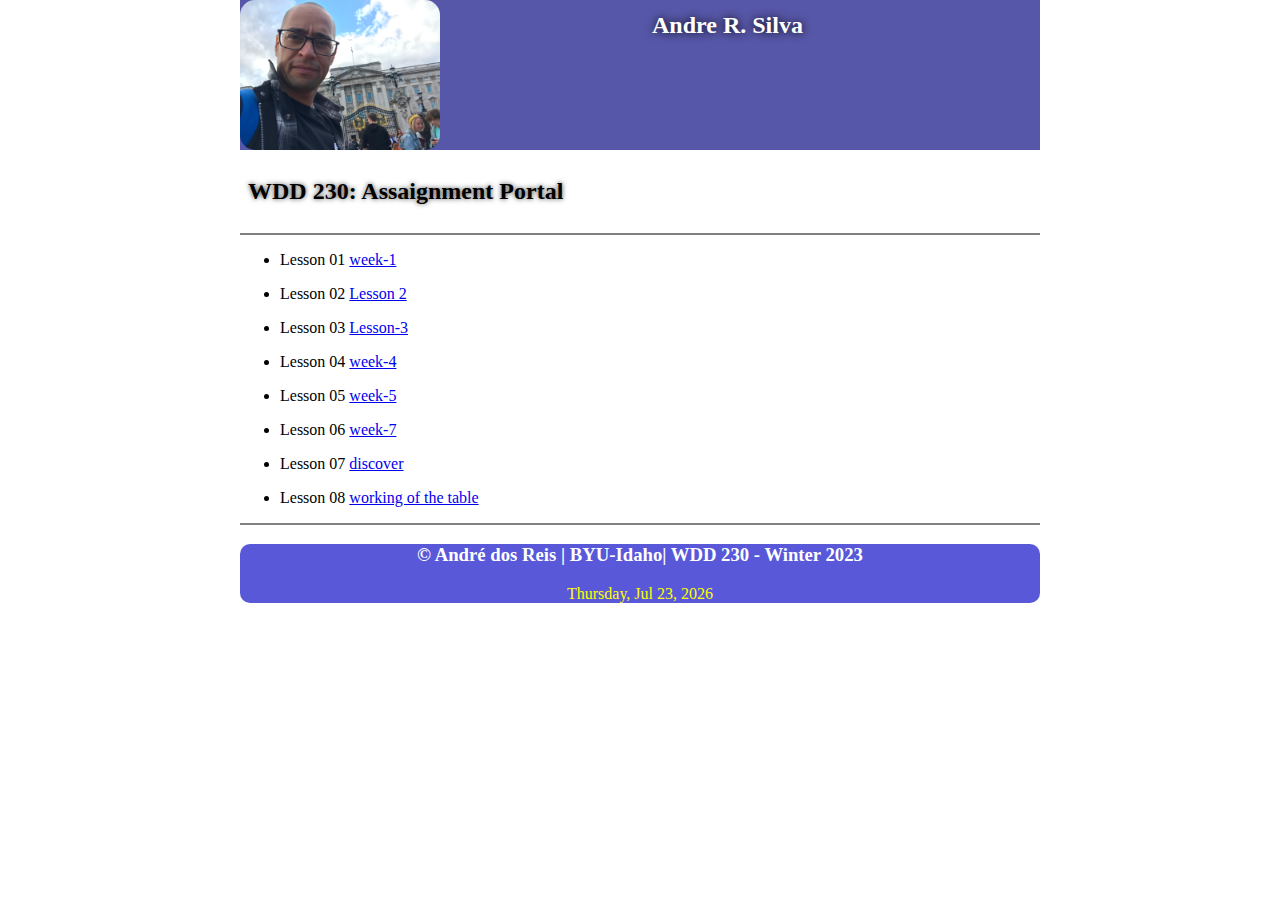
<file: index.html>
<!DOCTYPE html>
<html lang="en-us">
<head>
    <meta charset="UTF-8">
    <meta http-equiv="X-UA-Compatible" content="IE=edge">
    <meta name="viewport" content="width=device-width, initial-scale=1.0">
    <meta name="description" content="André dos Reis">
    <meta name="author" content="André dos Reis in WDD 230"> 

 <title>André dos Reis</title>

 <!-- this is my Css-->
 <link rel="stylesheet" href="css/global.css">
 
<!-- <link rel="stylesheet" href="css/normalize.css">--> 




</head>

<body>
  <header>
        <img src="image/andre.png" alt=""> 
        
      <h1> Andre </h1>
        
        
    
       
  </header>
  
  <main>
    <!-- This is the main heading is JavaScript-->
    <h2> nothing </h2> 
    <hr>
    <ul>
        <li>
           <span>Lesson 01</span> <a href="week-1/index.html"> week-1</a>

        </li>
    </ul>

    <ul>
        <li>
           <span>Lesson 02</span> <a href="lesson2/index.html"> Lesson 2</a>

        </li>
    </ul>
    <ul>
        <li>
           <span>Lesson 03</span> <a href="lesson 3/index.html"> Lesson-3</a>

        </li>
    </ul>
   
    <ul>
        <li>
           <span>Lesson 04</span> <a href="week-1/index.html"> week-4</a>

        </li>
    </ul>
    <ul>
        <li>
           <span>Lesson 05</span> <a href="week-5/bom.html"> week-5</a>

        </li>
    </ul>

    <ul>
      <li>
         <span>Lesson 06</span> <a href="lesson-07/layzyload.html"> week-7</a>

      </li>
  </ul>

  <ul>
   <li>
      <span>Lesson 07</span> <a href="Leiria Chamber/discover.html"> discover</a>

   </li>
</ul>
<ul>
   <li>
      <span>Lesson 08</span> <a href="lesson08/tablebuild.html"> working of the table</a>

   </li>
</ul>

    <hr>
    

       
  
    </main>
  
  <footer>
     <span id="copyright"> </span>
    <h3>&copy; André dos Reis | BYU-Idaho| WDD 230 - Winter 2023 </h3> 
     <span id="currentDate"></span>
  </footer>
  <script src="script/app.js"></script>
  <script src="script/date.js"></script>


</body>
</html>
</file>
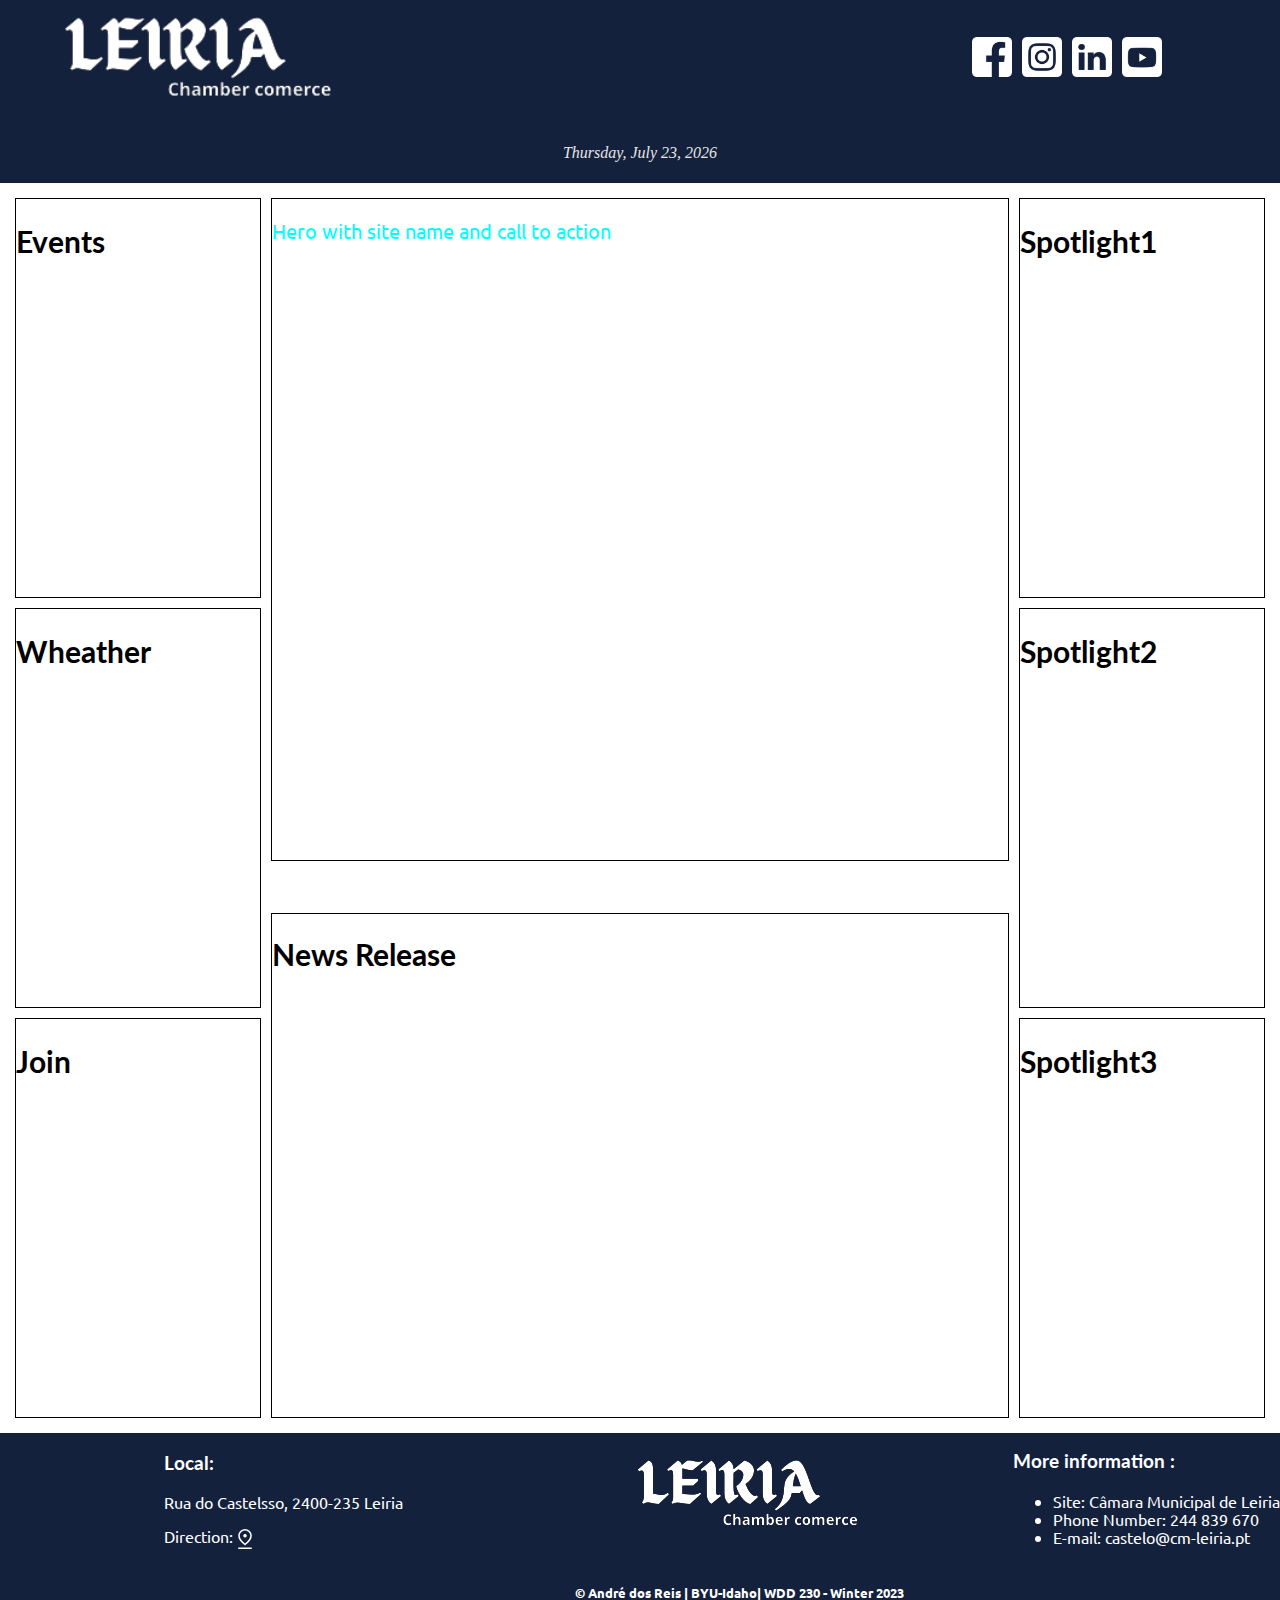
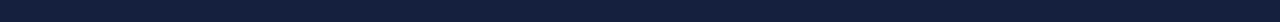
<file: Chamber/index.html>
<!DOCTYPE html>
<html lang="en">
<head>
    <meta charset="UTF-8">
    <meta http-equiv="X-UA-Compatible" content="IE=edge">
    <meta name="viewport" content="width=device-width, initial-scale=1.0">
    <link rel="shortcut icon" href="image home/favicon.ico" type="image/x-icon">

    <!--Css contructor-->
    <link rel="stylesheet" href="css/normalize.css">
    <link rel="stylesheet" href="css/global.css">
    <link rel="stylesheet" href="css/medium.css">
    <link rel="stylesheet" href="css/small.css">
    
    
    <title>Leira Chamber commerce</title>

</head>
<body>
    <header>
        <div id="logo">
            <a href="index.html"> <img src="images/Leiria__1_-removebg-preview.png" alt="logo "></a>

        </div>
        <nav></nav>
    
        <button id="hamburger">&#9776</button>   
      <!--  <a href="#" id="hamburger">&#9776;</a>-->

        <nav class="li">
           
             
            <ul id="primaryNav">
                <li class="contener1"><a href="discover.html">Dicover</a></li>
                <li><a href="join.html">Join</a></li>
                <li><a href="contact.html">Contact</a></li>
            </ul>
        </nav>
    <section class="social">
       <a href="#"><img src="images/facebook.webp" alt="logo face"></a>
       <a href="#"><img src="images/instagram.webp" alt="logo face"></a>
       <a href="#"><img src="images/linkedin.webp" alt="logo face"></a>
       <a href="#"><img src="images/youtube.webp" alt="logo face"></a>
     </section>
    <div class="date"></div>

    

    </header>
    
    <main class="home">

        
        <section class="princal">
           
            <p>Hero with site name and call to action</p>
                 <!--<picture>
                <img src="image home/large_wide.jpg" alt=" exercicio" >
          </picture>
 --> 
        </section>

        <section class="newRe">
            <h2>News Release</h2>
        </section>

        <section class="evants">
            <h2> Events</h2>
          

        </section>

        <section class="wheather">
            <h2> Wheather</h2>
        </section>

        <section class="join">
            <h2>Join</h2>

        </section>
    
        <section class="spot1">
            <h2>Spotlight1</h2>
        </section>
        <section class="spot2">
            <h2>Spotlight2</h2>
        </section>
        <section class="spot3">
            <h2>Spotlight3</h2>
        </section>

    
    
</main>

    <footer>
      
        <img src="images/Leiria__1_-removebg-preview.png" alt="logo">
            
        <section class="visit">
            
            <h3> Local:</h3>
           
            <p>
                Rua do Castelsso, 2400-235 Leiria

            </p>
            
            <span> Direction: <a 
                class="link-cast" href="https://goo.gl/maps/KmUEZhbjiCQguq5D6"><img src="images/pin_drop_FILL0_wght400_GRAD0_opsz48.png" alt=" pin drop"></a></span>
            </section>

            <section class="info">
                <h3>More information :</h3>
                <ul>
                    <li>
                        Site: Câmara Municipal de Leiria

    
                    </li>
                    <li>
                        Phone Number: 244 839 670


                    </li>
                    <li>
                        E-mail: castelo@cm-leiria.pt

                    </li>
                    


                </ul>

        </div>
            
                                                    
            </section>

            <section class="cp">
                <h5>&copy; André dos Reis | BYU-Idaho| WDD 230 - Winter 2023 </h5> 
               
                <p id="last"> </p>
                 </section>
                 

    </footer>
    <script src="JS/date.js"></script> 
    <script src="JS/hamburger.js"></script>
   
</body>
</html>
</file>
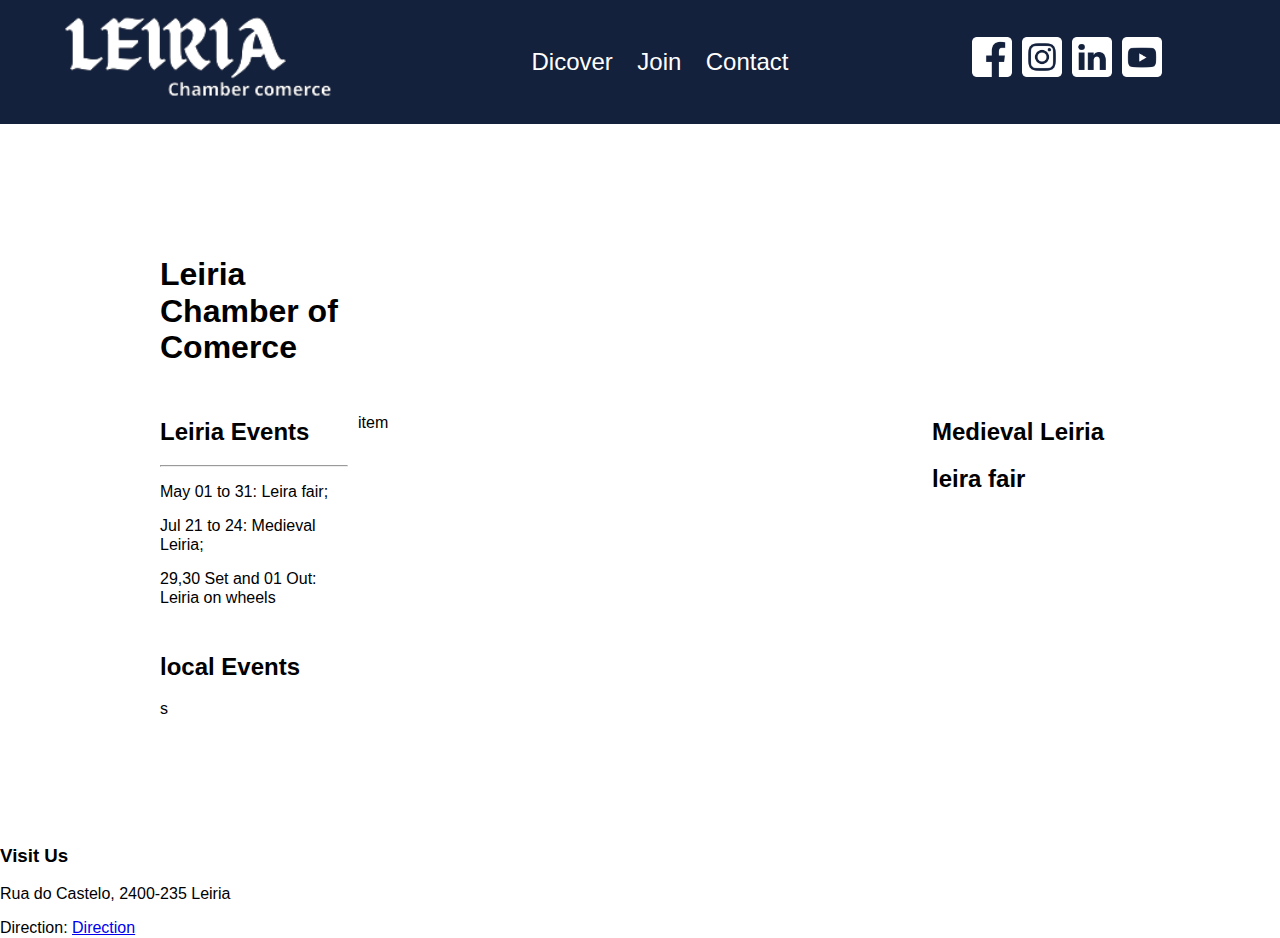
<file: Leiria Chamber/index.html>
<!DOCTYPE html>
<html lang="en">
<head>
    <meta charset="UTF-8">
    <meta http-equiv="X-UA-Compatible" content="IE=edge">
    <meta name="viewport" content="width=device-width, initial-scale=1.0">
    <link rel="shortcut icon" href="image home/favicon.ico" type="image/x-icon">

    <!--Css contructor-->
    <link rel="stylesheet" href="css/normalize.css">
    <link rel="stylesheet" href="css/global.css">
    
    
    <title>Leira Chamber commerce</title>

</head>
<body>
    <header>
        <div id="logo">
            <a href="index.html"> <img src="images/Leiria__1_-removebg-preview.png" alt="logo "></a>

        </div>
        <nav></nav>
        <a href="#" id="hamburger">&#9776;</a>
        <nav class="li">
            <ul>
                <li class="contener1"><a href="discover.html">Dicover</a></li>
                <li><a href="join.html">Join</a></li>
                <li><a href="contact.html">Contact</a></li>
            </ul>
        </nav>
    <section class="social">
       <a href="#"><img src="images/facebook.webp" alt="logo face"></a>
       <a href="#"><img src="images/instagram.webp" alt="logo face"></a>
       <a href="#"><img src="images/linkedin.webp" alt="logo face"></a>
       <a href="#"><img src="images/youtube.webp" alt="logo face"></a>
    
    </section>
    </header>
    
    <main class="home">

        <h1>Leiria Chamber of Comerce</h1>
        <section class="princal">

            <p>item</p>

           <!--<picture>
                <img src="image home/large_wide.jpg" alt=" exercicio" >


            </picture>
 --> 
        </section>
        <section class="evants">
            <h2> Leiria Events</h2>
            <hr>
            <p>
                May 01 to 31: Leira fair;
            </p>
            <p>
                Jul 21 to 24: Medieval Leiria;
            </p>
            <p>
                29,30 Set and 01 Out: Leiria on wheels
            </p>

        </section>

    

    <section class="left">

        <section>
            <h2> Medieval Leiria</h2>

        </section>
        <section>
            <h2> leira fair</h2>
        </section>

    </section>

    <section class="rig">
        <h2> local Events</h2>

        <section class=""> 
            <p>s</p>
        </section>

    </section>
</main>
    <footer>
        <section class="visit">
            <h3> Visit Us</h3>
            <p>
                Rua do Castelo, 2400-235 Leiria

            </p>
            
            <span> Direction: </span><a class="link-cast" href="https://goo.gl/maps/KmUEZhbjiCQguq5D6"> Direction</a>
            </section>


    </footer>
</body>
</html>
</file>
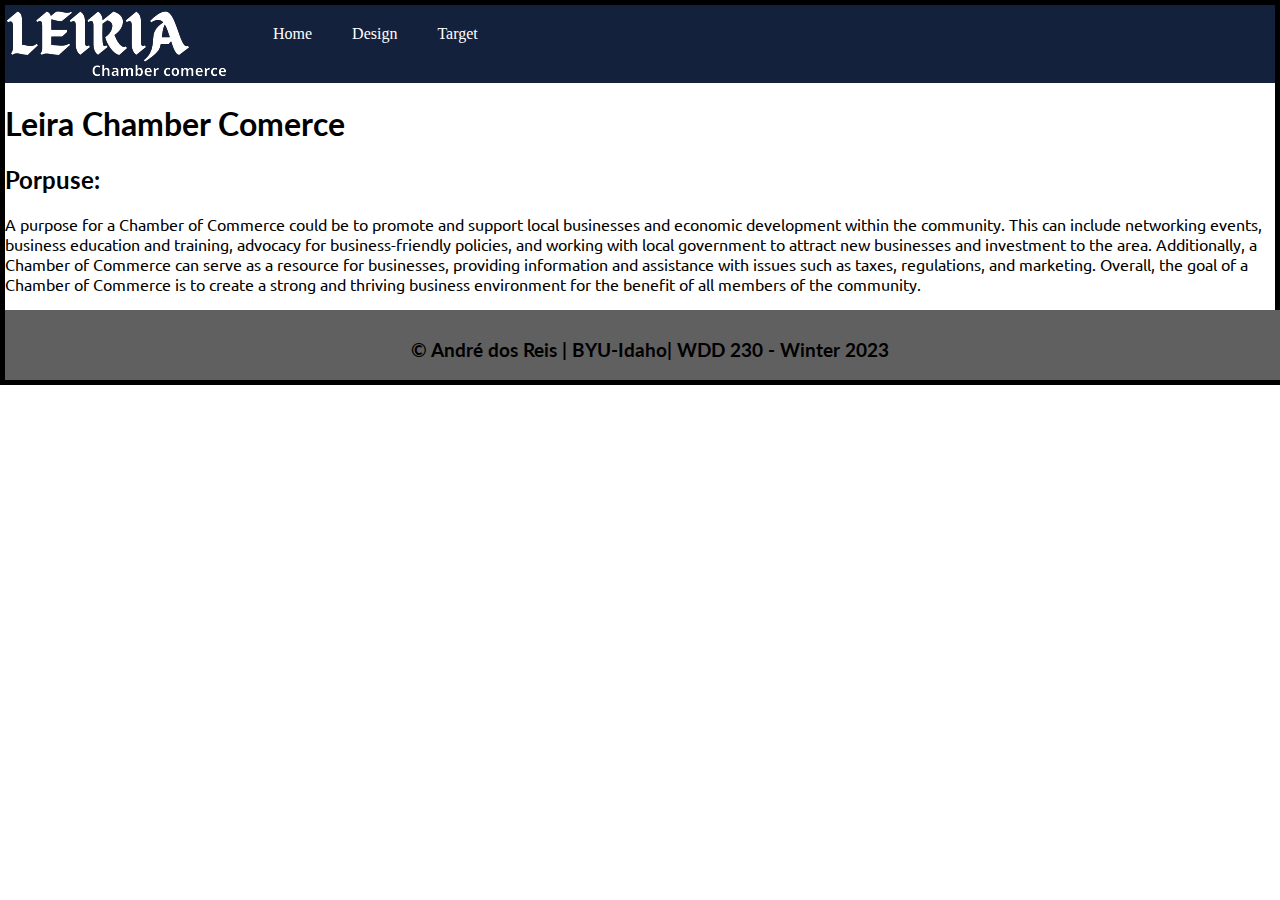
<file: lesson 3/index.html>
<!DOCTYPE html>
<html lang="en">
<head>
    <meta charset="UTF-8">
    <meta http-equiv="X-UA-Compatible" content="IE=edge">
    <meta name="viewport" content="width=device-width, initial-scale=1.0">
    <link rel="stylesheet" href="css/global.css">
    <title>Leira Chamber Comerce</title>
</head>
<body>

    <header>

        <img src="image/Leiria__1_-removebg-preview.png" alt="logo ">
        <nav><a href="index.html"> Home</a></nav>
        <nav><a href="design.html"> Design</a></nav>
        <nav><a href="target.html"> Target</a></nav>


    </header>
    
    <main>
        <section>
            <h1> Leira Chamber Comerce</h1>
            <h2> Porpuse:</h2>
            <p> A purpose for a Chamber of Commerce could be to promote and support local businesses and economic development within the community. This can include networking events, business education and training, advocacy for business-friendly policies, and working with local government to attract new businesses and investment to the area. Additionally, a Chamber of Commerce can serve as a resource for businesses, providing information and assistance with issues such as taxes, regulations, and marketing. Overall, the goal of a Chamber of Commerce is to create a strong and thriving business environment for the benefit of all members of the community. </p>

        </section>

        

    </main>
    <script src="Js-lenson3/datemodefy.js"></script>
    <footer>
        <span id="copyright"> </span>
        <h3>&copy; André dos Reis | BYU-Idaho| WDD 230 - Winter 2023 </h3> 
         <span id="currentDate"></span>
    </footer>
</body>
</html>
</file>
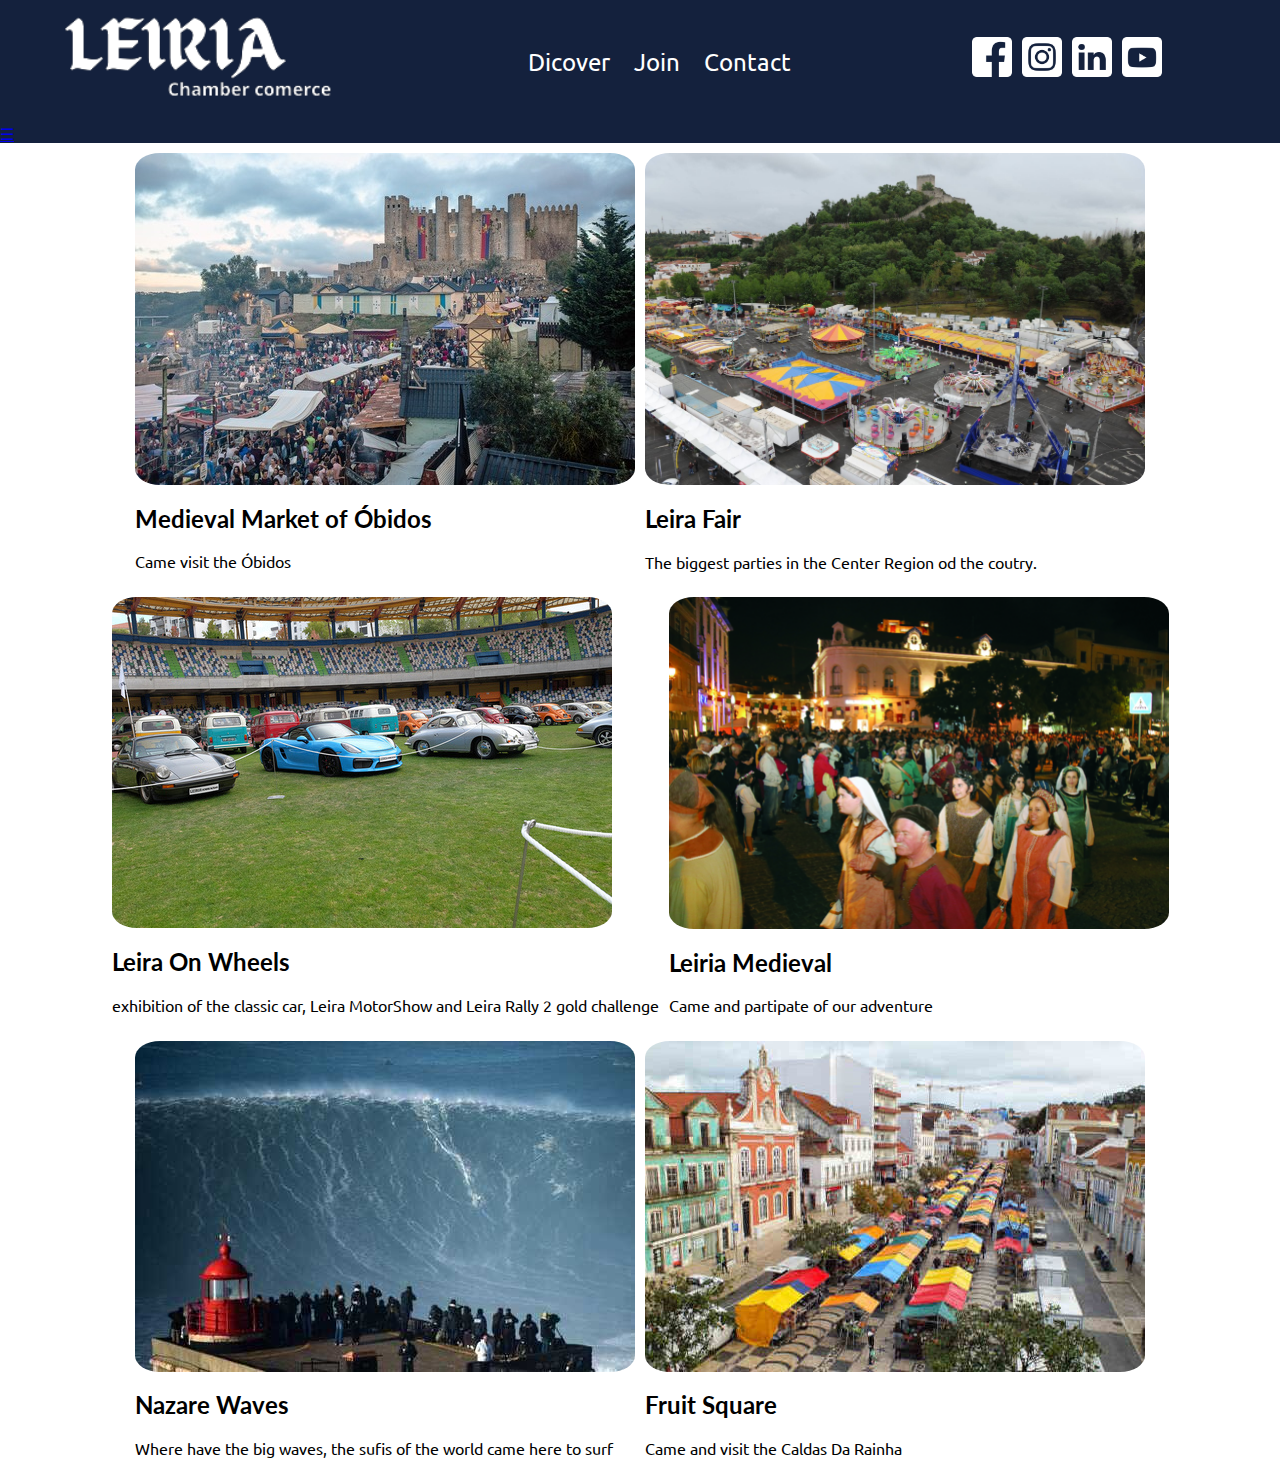
<file: Chamber/discover.html>
<!DOCTYPE html>
<html lang="en">
<head>
    <meta charset="UTF-8">
    <meta http-equiv="X-UA-Compatible" content="IE=edge">
    <meta name="viewport" content="width=device-width, initial-scale=1.0">

    <!--Css contructor-->
    <link rel="stylesheet" href="css/normalize.css">
    <link rel="stylesheet" href="css/global.css">
    
    
    <title>Discover</title>
</head>

<body>
    <header>
        <div id="logo">
            <a href="index.html"> <img src="images/Leiria__1_-removebg-preview.png" alt="logo "></a>

        </div>
        <nav></nav>
        <a href="#" id="hamburger">&#9776;</a>
        <nav class="li">
            <ul>
                <li class="contener1"><a href="discover.html">Dicover</a></li>
                <li><a href="join.html">Join</a></li>
                <li><a href="contact.html">Contact</a></li>
            </ul>
        </nav>
    <section class="social">
       <a href="#"><img src="images/facebook.webp" alt="logo face"></a>
       <a href="#"><img src="images/instagram.webp" alt="logo face"></a>
       <a href="#"><img src="images/linkedin.webp" alt="logo face"></a>
       <a href="#"><img src="images/youtube.webp" alt="logo face"></a>
    
    </section>
    </header>
    
    <main>
        <div class="container">

        <div class="div-1" >

        <picture>
            <img src=" https://via.placeholder.com/500" width="500" alt="placeholder" data-src="images/Discover img/feira medieval de obidos.jpg">
            
        </picture>

        <h2> Medieval Market of Óbidos</h2>
        
        <p>Came visit the Óbidos</p>
        
        </div>

    <div class="div-2">

        <picture>
            <img src=" https://via.placeholder.com/500" width="500" alt="placeholder" data-src="images/Discover img/feira_de_leiria1.jpg">
            
        </picture>

        <h2> Leira Fair</h2>
               
        <p>The biggest parties in the Center Region od the coutry.
    
        </p>
        
    </div>
    <div class="div-3">

        <picture>
            <img src=" https://via.placeholder.com/500" width="500" alt="placeholder" data-src="images/Discover img/Leiria sobr Rodas.jpg">
            
        </picture>

        <h2> Leira On Wheels</h2>
        <p> exhibition of the classic car, Leira MotorShow and Leira Rally 2 gold challenge
        </p>
        
    </div>
    <div class="div-4">

        <picture>
            <img src=" https://via.placeholder.com/500" width="500" alt="placeholder" data-src="images/Discover img/Leiria medieval.png">
            
        </picture>
       <h2> Leiria Medieval</h2>
        <p> Came and partipate of our adventure
        </p>
        
    </div>

    <div class="div-5">

        <picture>
            <img src=" https://via.placeholder.com/500" width="500" alt="placeholder" data-src="images/Discover img/Onda de Nazare.jpg">
            
        </picture>

        <h2> Nazare Waves</h2>
         <p> Where have the big waves, the sufis of the world came here to surf 
        </p>
            
    </div>
    <div class="div-6">

        <picture>
            <img src=" https://via.placeholder.com/500x500"  alt="placeholder" data-src="images/Discover img/praca-da-fruta-caldas-da-rainha.jpg">
            
        </picture>

        <h2> Fruit Square</h2>
        
        <p> Came and visit the Caldas Da Rainha
        </p>
            
    </div>

</div>
    
    
    </main>
    
    <script src="JS/discover.js"></script>
</body>
</html>
</file>
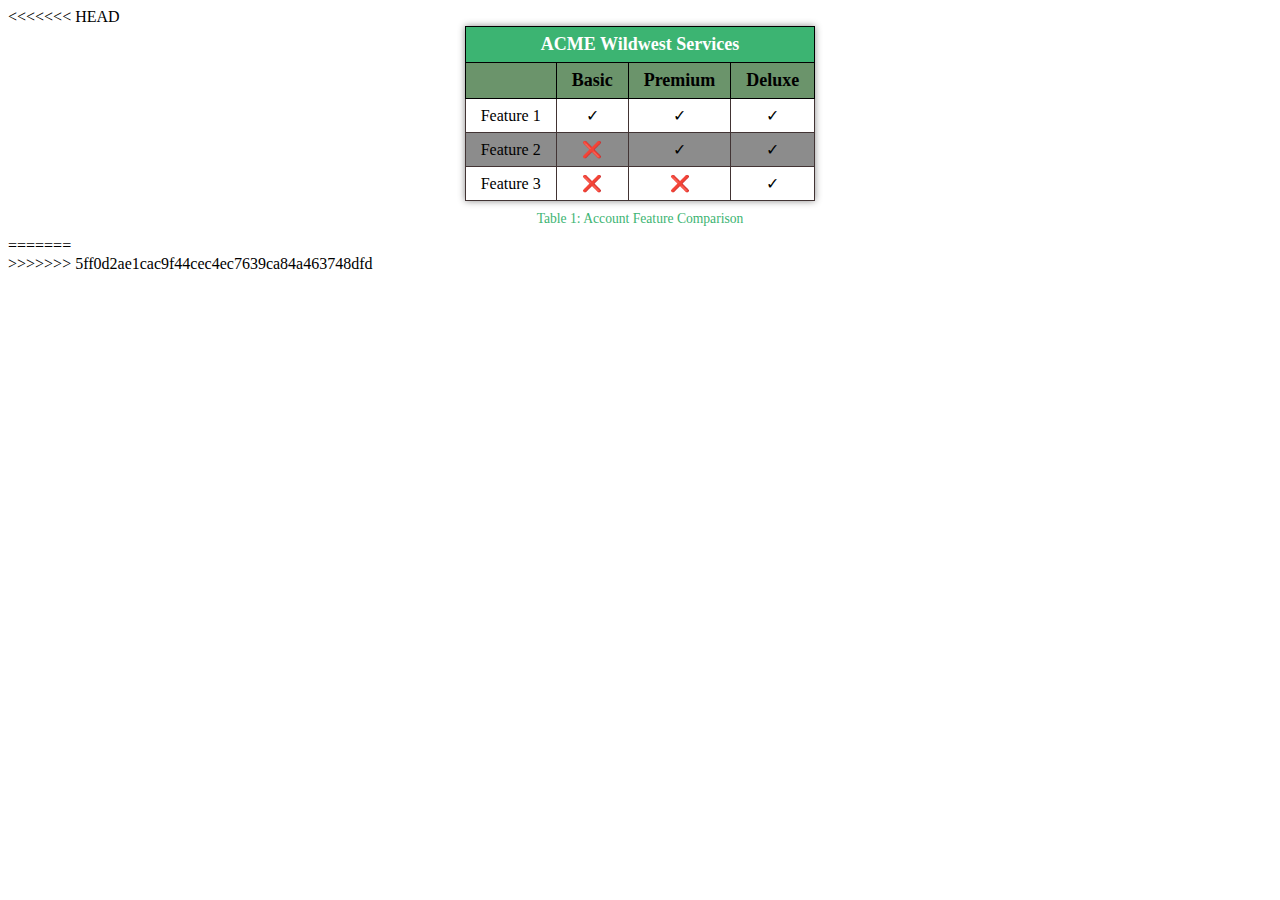
<file: lesson08/tablebuild.html>
<!DOCTYPE html>
<html lang="en">
<head>
    <meta charset="UTF-8">
    <meta http-equiv="X-UA-Compatible" content="IE=edge">
    <meta name="viewport" content="width=device-width, initial-scale=1.0">
    <link rel="stylesheet" href="style.css">
    <title>Document</title>
</head>
<body>
    <main>
    <table>
        <caption> Table 1: Account Feature Comparison</caption>
        <thead>
            <tr>
                <th colspan="4" scope="colgroup"> ACME Wildwest Services </th>
            </tr>
            <tr>
                <th scope="col"></th>
                <th scope="col"> Basic </th>
                <th scope="col"> Premium</th>
                <th scope="col"> Deluxe</th>
            </tr>
        </thead>

            <tbody>
                <tr>
                    <td> Feature 1</td>
                    <td>✓</td>
                    <td>✓</td>
                    <td>✓</td>
                </tr>

                <tr>
                    <td> Feature 2</td>
                    <td >❌</td>
                    <td>✓</td>
                    <td>✓</td>
                </tr>

                <tr>
                    <td> Feature 3</td>
                    <td>❌</td>
                    <td>❌</td>
                    <td> ✓</td>
                </tr>
            </tbody>

<<<<<<< HEAD
        </thead>


    </table>
    
=======
        </table>
    </main>
>>>>>>> 5ff0d2ae1cac9f44cec4ec7639ca84a463748dfd
</body>
</html>
</file>
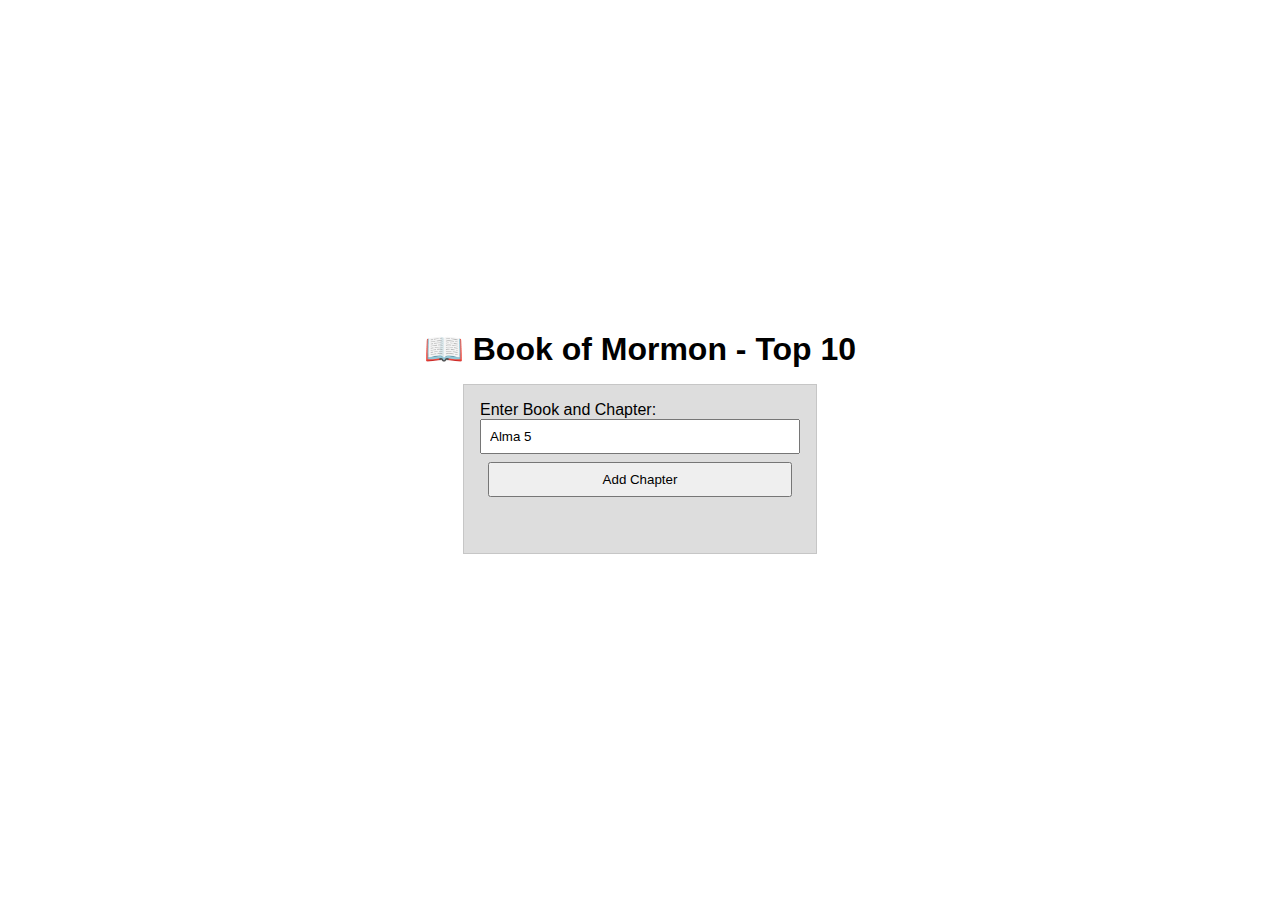
<file: week-5/bom.html>
<!DOCTYPE html>
<html lang="en">
<head>
    <meta charset="UTF-8">
    <meta http-equiv="X-UA-Compatible" content="IE=edge">
    <meta name="viewport" content="width=device-width, initial-scale=1.0">
    <link rel="stylesheet" href="bom.css">
    <title>Document</title>
</head>
<body>
    
    <h1>📖 Book of Mormon - Top 10</h1>
<main>
	<label for="favchap">Enter Book and Chapter: </label>
	<input type="text" id="favchap" placeholder="Alma 5" value="Alma 5">
	<button type="submit">Add Chapter</button>
	<ul id="list"></ul>
</main>
<script src="bom.js"></script>
</body>
</html>
</file>
<file: css/global.css>
body{
    margin: auto;
    max-width: 800px;
    
}
/*----header---*/

header {
    background-color: rgba(51, 51, 150, 0.822);
    display: grid;
    grid-template-columns: 400px 1fr;
  
    
    
}
header img{
    width: 200px;
    height: auto;
    grid-column: 1;
    grid-row: 1;
    border-radius: 15px;
}

h1{
    font-size: 1.5rem;
    margin: 0.75rem;
    color: white;
    text-shadow: 0 0 10px #000;

    grid-column: 2;
    grid-row: 1;
    
    
}

h2{
    padding: 0.5rem;
     
    text-shadow: 0 0 5px #444;
}
hr{
    
    border: 1px solid;
    
}




footer{
    background-color: rgba(52, 52, 209, 0.822);
    color: white;
    text-align: center;
    border-radius: 10px;
}
footer span{
    font-size: 1rem;
    color: yellow;
}
</file>
<file: Chamber/css/global.css>
@import url('https://fonts.googleapis.com/css2?family=Lato:ital,wght@0,100;0,300;0,400;0,900;1,700;1,900&family=Ubuntu:ital,wght@0,300;0,400;0,500;0,700;1,400;1,500;1,700&display=swap');

/*
font-family: 'Lato', sans-serif;
  font-family: 'Ubuntu', sans-serif;
*/


/* titulo usa ubuto, letras lato
/* Color Theme Swatches in Hex */
/*title*/
/*Paleta clássica: Azul escuro, branco e dourado. 
Esta paleta transmite confiança e estabilidade, além de destacar a importância da tradição e da história da região.*/

/*header and footer* /
/*azul  #14213d;*/

/*footer E nav*/
/*dourado #FFD700*/
/*nav*/
/*#fff*/
/* letra branca*/

:root{
--color_header: #14213d;
--nav:#fff;
--font_titles: 'Lato', sans-serif, 'Open Sans';
--font_words: 'Ubuntu', sans-serif;
--holder:red;



}
h1,h2,h3{
font-family: var(--font_titles);
}


/*this is global css will serve all page*/
    
body{
    font-family: var(--font_words);
    height: 100vh;
    margin: 0;
    padding: 0;
    
} 


/* HEADER*/
header{
    background-color: #14213d;
    display:grid;
    grid-template-columns: 1fr 1fr 1fr;
    
    margin: auto;
    
    
} 

header img {
    filter: invert(1);
}
#logo img{
    width: 300px;
    padding: 10px;
}
#logo {
    grid-column: 1;
    margin: auto;
    grid-row: 1;
}
nav{
    margin: auto;
    grid-column: 2;
    grid-row: 1;
 
    
}
nav li{
    display: inline-block;
    padding: 10px;
}

nav a{
    color: white;
    text-decoration: none;
    font-size: 1.5rem;
    text-align: center;
    font-weight: 500px;
}
nav ul{
    
    list-style-type: none ;
    
}

nav li a:hover  {
    color: red;
}


.date{
    grid-column: 2;
    color: #e5e5e5 ;
    margin: 0.5rem;
    font-style: italic;
    text-align: center;
    padding: 0.75rem;
    font-family: 'EB Garamond', serif;
    font-weight: 500;
    
}


/*
.reponsive li{
    display: block;
    display: flex;
    flex-direction: column;
    justify-content: space-around;
    margin-right: 40px;
}
*/
a img{
    width: 24px;
    
}
.social {
    display: flex;
    gap: 10px;
    grid-column: 3;
    grid-row: 1;
    margin: auto;
}

.social img {
    width: 40px;
}






/* -----MAIN---*/

.home{

    max-width: 100%;
    
    padding: 15px;
    display:grid;
    grid-template-columns: 1fr 3fr 1fr;
    grid-template-rows: 400px 400px 400px;
    /*column-gap: 10px;
    row-gap: 10px;*/
    gap: 10px;

}

main section{
    
    
    font-size: 20px;
    border: black 1px solid;
    

   
}

.princal{
    
    grid-column: 2;
    grid-row: 1/3;
    height: 661px;
    
}
.newRe{
    
    grid-column: 2;
    grid-row: 3;
    margin-top: -105px;
    text-align: left;
    line-height: 1.5em;
}
.events{
  
}

.wheather{
    grid-column: 1;
    grid-row: 2;
}

.join{
    grid-column: 1;

}

.spot1{
    grid-column: 3;
    grid-row: 1;
}
.spot2{
    grid-column: 3;
    grid-row: 2;
}


/*Discover*/

.container{
    display: flex;
    flex-direction: row;
    flex-wrap: wrap;
    justify-content: center;
    align-items: center;
    margin: auto;
    gap: 10px;
  
    }


.container{
    flex-wrap: wrap;
    padding: 10px ;
}



img{
    display: block;
    margin-bottom: 10px;
    border-radius: 5%;
}

div p{
    word-wrap: break-word;
}

figcaption{
    text-align: center;
    font-style: italic;
    font-size: 14px;
    margin-top: 10px;
    font-weight: bold;

    
}
.discover div:hover{
    -moz-box-shadow: 0 0 10px #ccc;
    -webkit-box-shadow: 0 0 10px #ccc;
    box-shadow: 0 0 10px #ccc;
    border-radius: 5%;
  }

@media (max-width: 768px){
    .discover {
        flex-direction: column;
    }
    p{
        
        text-align: center;
    }
}


/*footer*/
footer{
    background-color: var(--color_header);
    color: var(--nav);
    max-width: 100%;
      
    display: grid;
    grid-template-columns: 1fr 1fr 1fr;

}

footer img{
    filter: invert(1);
}


footer span{
   display: flex;
   
   
 
}
.visit{
    margin-left: 60px;
    grid-column: 1;
    grid-row: 1;
}
.cp{
    grid-column: 2;
    display: flex;
    
}

footer img{
    margin: center;
    grid-column: 2;
    
}

.info{
    grid-column: 3;
}





#last{
    color: #e5e5e5 ;
    margin: 0.5rem;
    font-style: italic;
    text-align: center;
    padding: 0.75rem;
    font-family: 'EB Garamond', serif;
    font-weight: 500;
}
</file>
<file: Chamber/css/medium.css>
@media screen and (min-width:760px){
    #hamburger{
        display: none;
    }
   /*main*/
 .home{
    display: grid;
 }
   
   nav a{
    text-align: center;
   }

   .princal p {
    color: aqua;
   }

   footer{
    display: grid;
    grid-template-columns: repeat(2, 1fr);
    grid-template-rows: auto;
    justify-items: center;
    align-items: center;
}

    
}
</file>
<file: Chamber/css/small.css>
#hamburger  {
        background-color: transparent;
        border: none;
        
        
    
        text-align: right;
        margin: auto;
        font-size: 2rem;
    }
    
  
    
    nav ul{display: none;}
    nav ul.open{display: block;}
</file>
<file: Leiria Chamber/css/global.css>
@import url('https://fonts.googleapis.com/css2?family=Montserrat:ital,wght@0,300;0,500;0,900;1,500&display=swap');
@import url('https://fonts.googleapis.com/css2?family=EB+Garamond:ital,wght@0,400;0,700;0,800;1,400;1,700;1,800&display=swap');


/*this is global css will serve all page*/


    
body{
    font-family: 'Monteserrat', sans-serif;
    height: 100vh;
    margin: 0;
    padding: 0;
    
} 


/* HEADER*/
header{
    background-color: #14213d;
    display:grid;
    grid-template-columns: 1fr 1fr 1fr;
    
    margin: auto;
    
    
} 

header img {
    filter: invert(1);
}
#logo img{
    width: 300px;
    padding: 10px;
}
#logo {
    grid-column: 1;
    margin: auto;
    grid-row: 1;
}
nav{
    margin: auto;
    grid-column: 2;
    grid-row: 1;
 
    
}
nav li{
    display: inline-block;
    padding: 10px;
}

nav a{
    color: white;
    text-decoration: none;
    font-size: 1.5rem;
    text-align: center;
    font-weight: 500px;
}
nav ul{
    
    list-style-type: none ;
    
}

nav li a:hover  {
    color: red;
}

#hamburger {
    color: #e5e5e5;
    text-decoration: none;
    grid-column: 2;
    text-align: right;
    margin: auto;
    font-size: 3em;
}
#hamburger{
    display: none;
}
/*
.reponsive li{
    display: block;
    display: flex;
    flex-direction: column;
    justify-content: space-around;
    margin-right: 40px;
}
*/
a img{
    width: 24px;
    
}
.social {
    display: flex;
    gap: 10px;
    grid-column: 3;
    grid-row: 1;
    margin: auto;
}

.social img {
    width: 40px;
}






/* -----MAIN---*/

.home{

    max-width: 960px;
    margin: 100px auto;
    padding: 10px;
    display:grid;
    grid-template-columns: 1fr 3fr 1fr;
    /*column-gap: 10px;
    row-gap: 10px;*/
    gap: 10px;

}
/*
main section{
    background: steelblue; 
    color: #fff;
    font-size: 20px;
    border: skyblue 1px solid;
    

   
   
 }*/
main section.princal{
    grid-column: 2;
    grid-row: 2;
}
main section.evants{
    grid-column: 1;
}


/*Discover*/

.container{
    display: flex;
    flex-direction: row;
    flex-wrap: wrap;
    justify-content: center;
    align-items: center;
    margin: auto;
    gap: 10px;
  
    }


.container{
    flex-wrap: wrap;
    padding: 10px ;
}



img{
    display: block;
    margin-bottom: 10px;
    border-radius: 5%;
}

div p{
    word-wrap: break-word;
}

figcaption{
    text-align: center;
    font-style: italic;
    font-size: 14px;
    margin-top: 10px;
    font-weight: bold;

    
}
.discover div:hover{
    -moz-box-shadow: 0 0 10px #ccc;
    -webkit-box-shadow: 0 0 10px #ccc;
    box-shadow: 0 0 10px #ccc;
    border-radius: 5%;
  }

@media (max-width: 768px){
    .discover {
        flex-direction: column;
    }
    p{
        
        text-align: center;
    }
}
</file>
<file: lesson 3/css/global.css>
@import url('https://fonts.googleapis.com/css2?family=Lato:ital,wght@0,100;0,300;0,400;0,900;1,700;1,900&family=Ubuntu:ital,wght@0,300;0,400;0,500;0,700;1,400;1,500;1,700&display=swap');

  /*
  font-family: 'Lato', sans-serif;
    font-family: 'Ubuntu', sans-serif;
*/


/* titulo usa ubuto, letras lato
/* Color Theme Swatches in Hex */
/*title*/
/*Paleta clássica: Azul escuro, branco e dourado. 
Esta paleta transmite confiança e estabilidade, além de destacar a importância da tradição e da história da região.*/

/*header*/
/*azul  #14213d;*/

/*footer E nav*/
/*dourado #FFD700*/
/*nav*/
/*#004b1c*/
/* Fundo brando*/

:root{
  --color_header: #14213d;
  --nav:#fff;
  --font_titles: 'Lato', sans-serif, 'Open Sans';
  --font_words: 'Ubuntu', sans-serif;
  --holder: red;


}
h1,h2,h3{
  font-family: var(--font_titles);
}

body{
  display: block;
}

@media screen and (min-width: 840px){
body{
    max-width: 1920px;
    margin: 0 auto;
    background-color: white;
    border: black solid 5px;
}
}
header{
  background-color: var(--color_header);
  
  
  display: flex;
  

}
header img{
  filter: invert(1);
}

@media screen and (min-width: 840px){
nav {
    
    text-align: center;
    padding: 20px;
    max-width: 1920px;
}
}
nav{
  display: block;
}


nav a{
  color: var(--nav);
  text-decoration: none;
  


}
nav a:hover{
  color: var(--holder);
}

/*main*/
#des{
  margin: auto;
width: 980px;
height: 500px;
font-size: 1.5rem;

display: grid;
grid-template-columns: 1fr 1fr;
font: 12px;
}

/*Desing*/

 #des{
  margin: auto;
width: 980px;
height: 500px;
font-size: 1.5rem;

display: grid;
grid-template-columns: 1fr 1fr;
font: 12px;
}

h2{
  display: block;
    font-size: 1.5em;
    margin-block-start: 0.83em;
    margin-block-end: 0.83em;
    margin-inline-start: 0px;
    margin-inline-end: 0px;
    font-weight: bold;
}
@media screen and(min-width:840px) {
  table, th, td{
    border: 1px solid black;

  }
  
}

table.tabela1 {
  width: 100%;
  border: 1px solid black;
    
}
table .tabela1{
  display:  table;
  border-collapse: separate;
  box-sizing: border-box;
  text-indent: initial;
  border-spacing: 2px ;
}

table.tabela1 td {
  border: 1px solid #606060;
  padding: 5px;
}

table.tabela1 td.bl{
  background-color: var(--color_header);
  color: var(--nav);
}

table.tabela1 td.gol{
  background-color:#FFD700;
}
table.tabela1 td.gr{
  background-color:#004b1c;
}

@media screen and (min-width: 840px){
  footer{
    background-color: #606060;
    padding: 10px;
    width: 100%;
    height: 50px;
    text-align: center;
  }

}
@media screen and (min-width: 840px){
h1, h2, h3, h4, h5 {
    font-family: var(--font_titles);
}
  p{
    font-family: var(--font_words);
  }
}

/*Target*/
h2.persona{
  margin: auto;
  text-align: center;
}
table.persona {
  margin: auto;
  display:  table;
  border-collapse: separate;
  box-sizing: border-box;
  text-indent: initial;
  border-spacing: 2px ;
    
}

table {
  width: auto;
  border: 1px solid black;
  
}

table.persona td{
  border: 1px solid black;
  padding: 10px ;
}
table.persona th{
  border: 1px solid black;
  padding: 10px;
}

.tar{
  margin: 15px;
}
.sce{
  text-align: center;
}

.paragraph{
  text-align: center ;
}

footer span{
  font-size: 1rem;
  color: yellow;
}
</file>
<file: lesson08/style.css>
:root{
    --back: hsla(147, 50%,  47%);
    --back2: hsl(120, 16%, 50%);
    --border: rgb(66, 52, 52);
    --forelight: hsla(0,0%,100%,1);
    --borderlight:hsla(0,0,33%);
    --shadow: hsla(0,0%,55%);
    --zebra: hsla(0, 0%, 93%, 0.952);
}

table{
    margin: auto;
    border: thin solid var(--border);
    box-shadow: 0 0 7px var(--shadow);
    border-collapse: collapse;
   

}

caption{
    padding: 10px;
    caption-side: bottom;
    color: var(--back);
    font-size: .85rem;
}

thead th{
    border: 1px solid black;
}
tr:first-child th{
    background-color: var(--back);
    color: var(--forelight);
}

td{
    padding: 7px 15px;
    border: 1px solid var(--border)
}
th{
    background-color: var(--back2);
    font-size: large;
   
    
}
th{
    border: 3px solid var(--borderlight);
	padding: 7px 15px;
	
}

td{
    text-align: center;
}

tbody tr:nth-child(even){
    
    background-color: var(--shadow);
}
</file>
<file: week-5/bom.css>
* {
	margin: 0;
	padding: 0;
}

body {
	height: 100vh;
	display: flex;
	flex-direction: column;
	align-items: center;
	justify-content: center;
	font-family: Acme, Arial, sans-serif;
}

h1 {
	font-size: 1.5rem;
}

main {
	margin: 1rem auto;
	border: 1px solid rgba(0, 0, 0, 0.1);
	padding: 1rem;
	background-color: #ddd;
	display: flex;
	flex-direction: column;
}

input,
button {
	padding: 0.5rem;
}

button {
	margin: 0.5rem;
}

.delete {
	width: fit-content;
}

.input {
	display: flex;
	gap: 1rem;
}

.list {
	padding: 0.5rem;
}

ul {
	margin: 1rem;
	list-style: none;
}

li {
	display: flex;
	align-items: center;
	justify-content: space-between;
}

@media only screen and (min-width: 32.5em) {
	h1 {
		font-size: 2rem;
	}

	main {
		width: 320px;
	}
}
</file>
